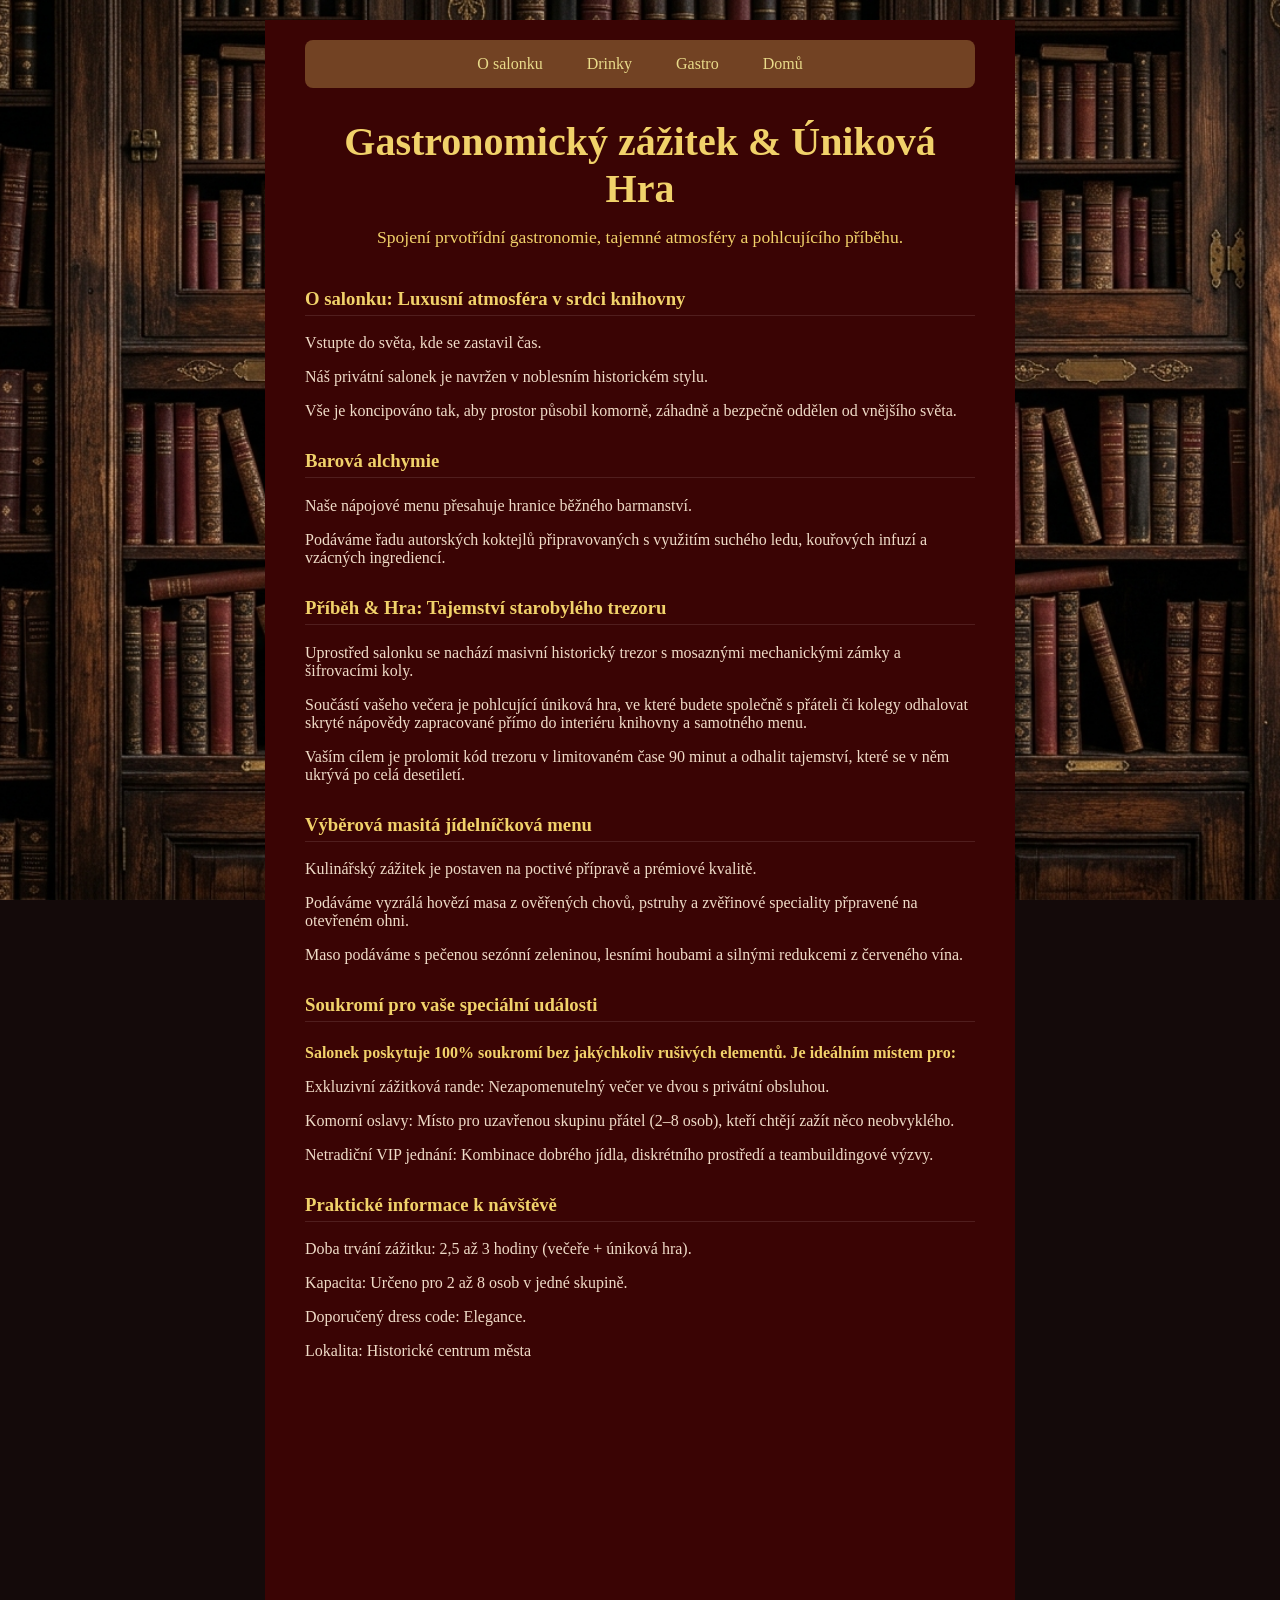
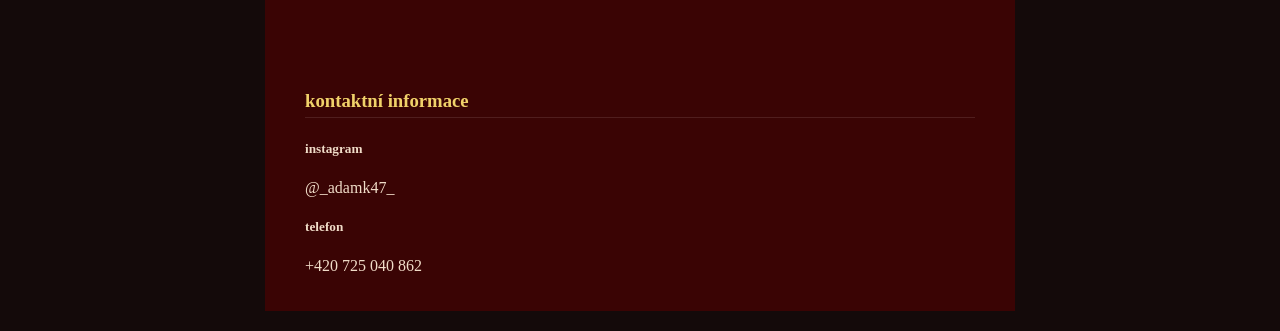
<file: index.html>
<!DOCTYPE html>
<html lang="cs">
<head>
    <meta charset="UTF-8">
    <meta name="viewport" content="width=device-width, initial-scale=1.0">
    <title>restaurace</title>
     <link rel="stylesheet" href="style.css">
     <link rel="icon" type="image/x-icon" href="favicon.ico">
</head>
 
<body>
   
<div>
    <style>
  .nav-link {
    color: rgb(233, 219, 138);
    background-color: transparent;
    margin: 0 5px;
    padding: 8px 15px; 
    text-decoration: none;
    border-radius: 4px;
    transition: all 0.3s ease; 
  }
  .nav-link:hover {
    color: wheat;
    background-color: rgba(255, 255, 255, 0.2);
  }
</style>

<nav style="text-align: center; margin-bottom: 30px;">
    <a href="salonek.html" class="nav-link">O salonku</a>
    <a href="drinky.html" class="nav-link">Drinky</a>
    <a href="gastro.html" class="nav-link">Gastro</a>
    <a href="index.html" class="nav-link">Domů</a>
</nav>

   
    <h1 id="nazev">Gastronomický zážitek & Úniková Hra</h1>
    <h2>Spojení prvotřídní gastronomie, tajemné atmosféry a pohlcujícího příběhu.</h2>
   <h3> O salonku: Luxusní atmosféra v srdci knihovny</h3>
   <p>Vstupte do světa, kde se zastavil čas.</p>
   <p> Náš privátní salonek je navržen v noblesním historickém stylu.</p>
   <p>Vše je koncipováno tak, aby prostor působil komorně, záhadně a bezpečně oddělen od vnějšího světa.</p>
    <h3>Barová alchymie</h3>
    <p>Naše nápojové menu přesahuje hranice běžného barmanství. </p>
    <p>Podáváme řadu autorských koktejlů připravovaných s využitím suchého ledu, kouřových infuzí a vzácných ingrediencí.</p>
    <h3>Příběh & Hra: Tajemství starobylého trezoru</h3>
    <p>Uprostřed salonku se nachází masivní historický trezor s mosaznými mechanickými zámky a šifrovacími koly.</p>
    <p> Součástí vašeho večera je pohlcující úniková hra, ve které budete společně s přáteli či kolegy odhalovat skryté nápovědy zapracované přímo do interiéru knihovny a samotného menu.</p>
    <p> Vaším cílem je prolomit kód trezoru v limitovaném čase 90 minut a odhalit tajemství, které se v něm ukrývá po celá desetiletí.</p>
    <h3>Výběrová masitá jídelníčková menu</h3>
    <p>Kulinářský zážitek je postaven na poctivé přípravě a prémiové kvalitě.</p>
    <p> Podáváme vyzrálá hovězí masa z ověřených chovů, pstruhy a zvěřinové speciality přpravené na otevřeném ohni.</p>
    <p> Maso podáváme s pečenou sezónní zeleninou, lesními houbami a silnými redukcemi z červeného vína. </p>
    <h3>Soukromí pro vaše speciální události</h3>
    <h4>Salonek poskytuje 100% soukromí bez jakýchkoliv rušivých elementů. Je ideálním místem pro:</h4>
    <p>Exkluzivní zážitková rande: Nezapomenutelný večer ve dvou s privátní obsluhou.</p>
    <p>Komorní oslavy: Místo pro uzavřenou skupinu přátel (2–8 osob), kteří chtějí zažít něco neobvyklého.</p>
    <p>Netradiční VIP jednání: Kombinace dobrého jídla, diskrétního prostředí a teambuildingové výzvy.</p>
    <h3>Praktické informace k návštěvě</h3>
    <p>Doba trvání zážitku: 2,5 až 3 hodiny (večeře + úniková hra).</p>
    <p>Kapacita: Určeno pro 2 až 8 osob v jedné skupině.</p>
    <p>Doporučený dress code: Elegance.</p>
    <p>Lokalita: Historické centrum města</p>
    <iframe
    src="https://mapy.com/s/devolelosu" width="400" height="280" frameborder="0"
        title="Mapa, kde nás najdete"
        loading="lazy"></iframe>
    <h3>kontaktní informace</h3>
    <h5>instagram</h5>
    <p>@_adamk47_</p>
    <h5>telefon</h5>
    <p>+420 725 040 862</p>
</div>  
</body>
</html>
</file>
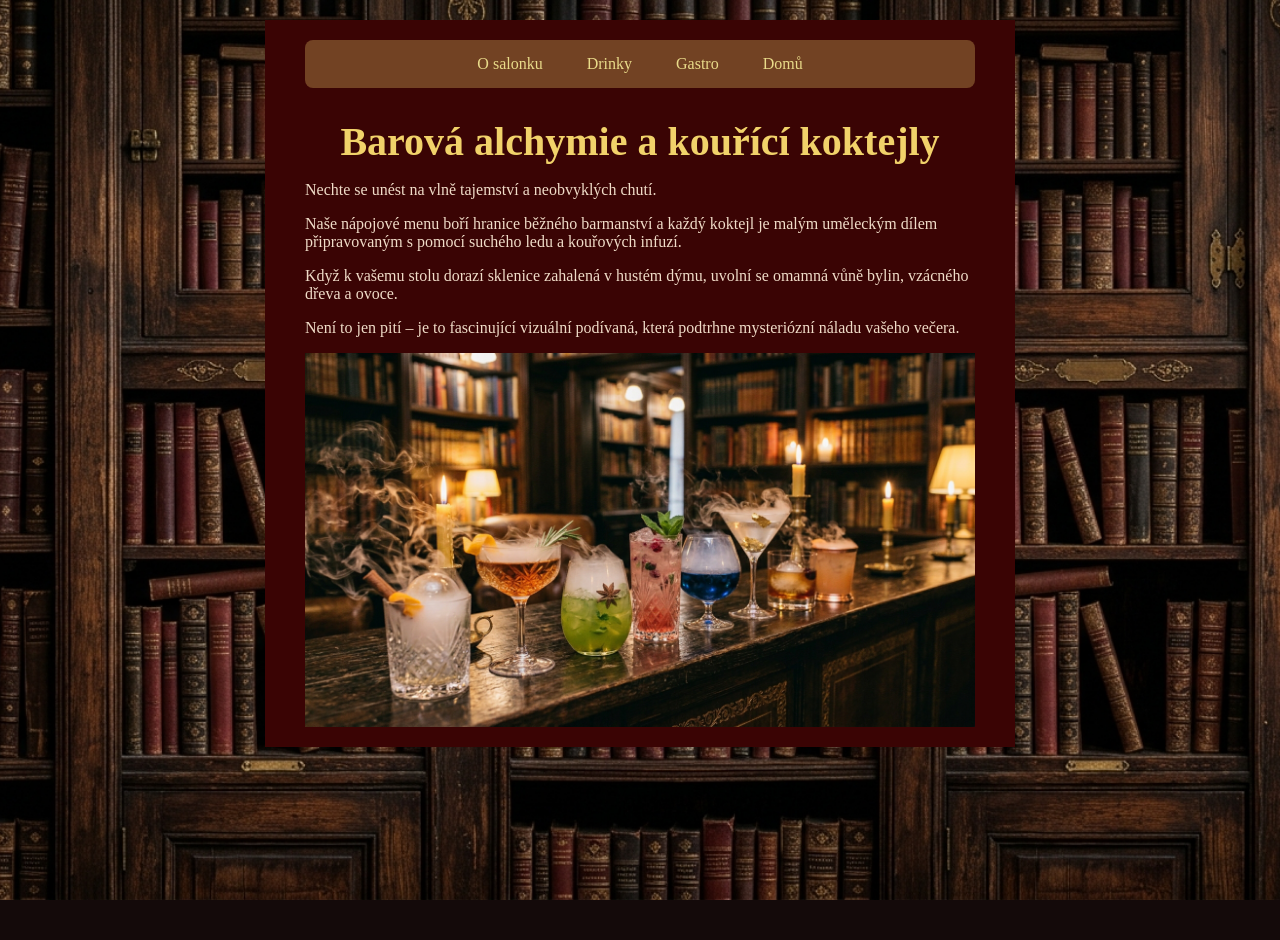
<file: drinky.html>
<!DOCTYPE html>
<html lang="cs">
<head>
    <meta charset="UTF-8">
    <meta name="viewport" content="width=device-width, initial-scale=1.0">
    <title>restaurace</title>
     <link rel="stylesheet" href="style.css">
</head>
<body>
    <div>
         <style>
  .nav-link {
    color: rgb(233, 219, 138);
    background-color: transparent;
    margin: 0 5px;
    padding: 8px 15px; 
    text-decoration: none;
    border-radius: 4px;
    transition: all 0.3s ease; 
  }
  .nav-link:hover {
    color: wheat;
    background-color: rgba(255, 255, 255, 0.2);
  }
</style>

<nav style="text-align: center; margin-bottom: 30px;">
    <a href="salonek.html" class="nav-link">O salonku</a>
    <a href="drinky.html" class="nav-link">Drinky</a>
    <a href="trezor.html" class="nav-link">Gastro</a>
    <a href="index.html" class="nav-link">Domů</a>
</nav>
        <h1> Barová alchymie a kouřící koktejly</h1>
        <p>Nechte se unést na vlně tajemství a neobvyklých chutí.</p>
        <p>Naše nápojové menu boří hranice běžného barmanství a každý koktejl je malým uměleckým dílem připravovaným s pomocí suchého ledu a kouřových infuzí.</p>
        <p>Když k vašemu stolu dorazí sklenice zahalená v hustém dýmu, uvolní se omamná vůně bylin, vzácného dřeva a ovoce.</p>
        <p>Není to jen pití – je to fascinující vizuální podívaná, která podtrhne mysteriózní náladu vašeho večera.</p>
         <img src="drinky.jpg" alt="drinky" >
    </div>
</body>
</file>
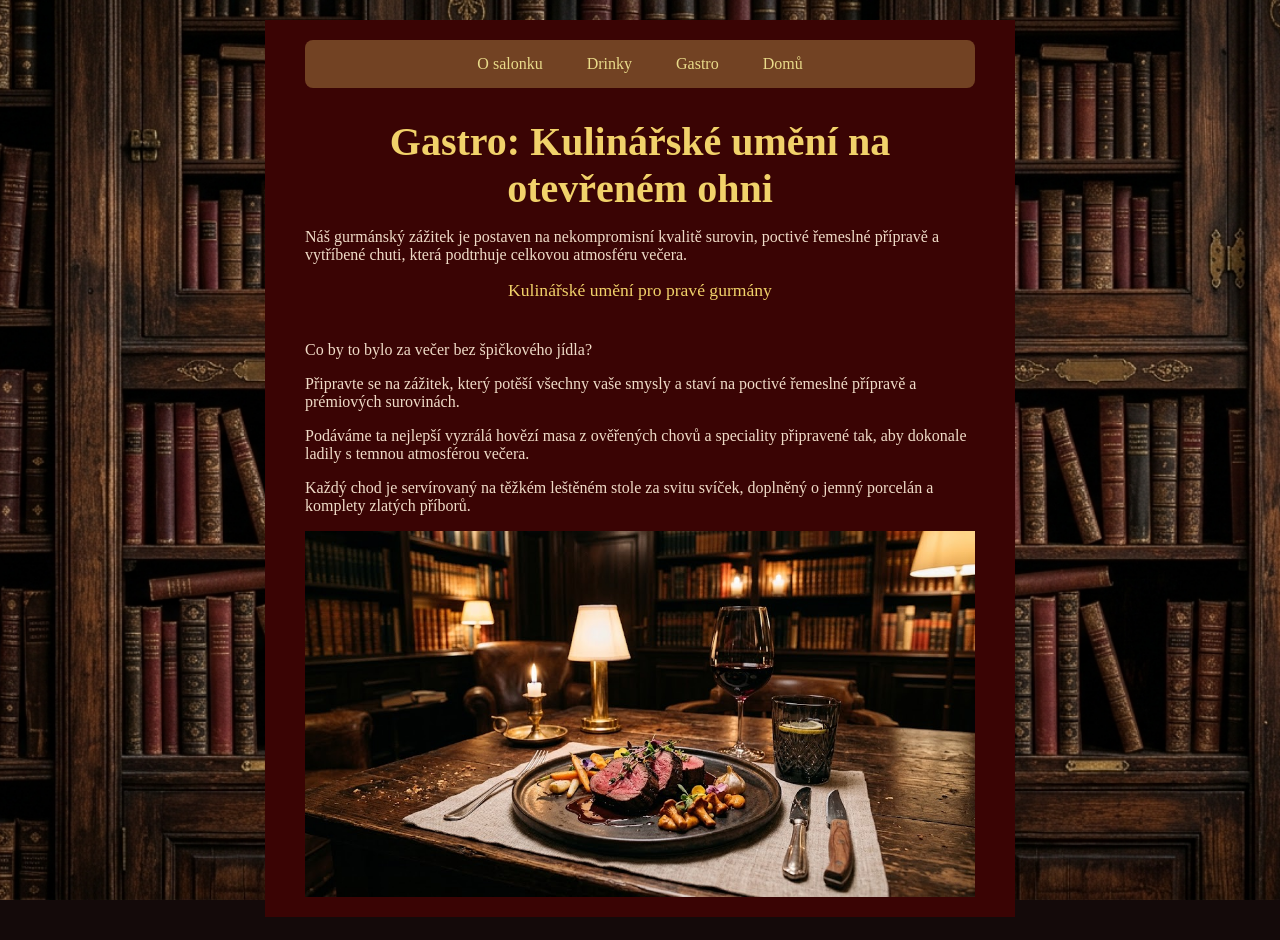
<file: gastro.html>
<!DOCTYPE html>
<html lang="cs">
<head>
    <meta charset="UTF-8">
    <meta name="viewport" content="width=device-width, initial-scale=1.0">
    <title>restaurace</title>
     <link rel="stylesheet" href="style.css">
</head>
<body>
    <div>
         <style>
  .nav-link {
    color: rgb(233, 219, 138);
    background-color: transparent;
    margin: 0 5px;
    padding: 8px 15px; 
    text-decoration: none;
    border-radius: 4px;
    transition: all 0.3s ease; 
  }
  .nav-link:hover {
    color:wheat;
    background-color: rgba(255, 255, 255, 0.2);
  }
</style>

<nav style="text-align: center; margin-bottom: 30px;">
    <a href="salonek.html" class="nav-link">O salonku</a>
    <a href="drinky.html" class="nav-link">Drinky</a>
    <a href="trezor.html" class="nav-link">Gastro</a>
    <a href="index.html" class="nav-link">Domů</a>
</nav>
        <h1>Gastro: Kulinářské umění na otevřeném ohni</h1>
        <p>Náš gurmánský zážitek je postaven na nekompromisní kvalitě surovin, poctivé řemeslné přípravě a vytříbené chuti, která podtrhuje celkovou atmosféru večera.</p>
        <h2>Kulinářské umění pro pravé gurmány</h2>
        <p>Co by to bylo za večer bez špičkového jídla?</p>
        <p>Připravte se na zážitek, který potěší všechny vaše smysly a staví na poctivé řemeslné přípravě a prémiových surovinách.</p>
        <p>Podáváme ta nejlepší vyzrálá hovězí masa z ověřených chovů a speciality připravené tak, aby dokonale ladily s temnou atmosférou večera.</p>
        <p>Každý chod je servírovaný na těžkém leštěném stole za svitu svíček, doplněný o jemný porcelán a komplety zlatých příborů.</p>
         <img src="jidlo.jpg" alt="gastro" >
    </div>


</body>
</file>
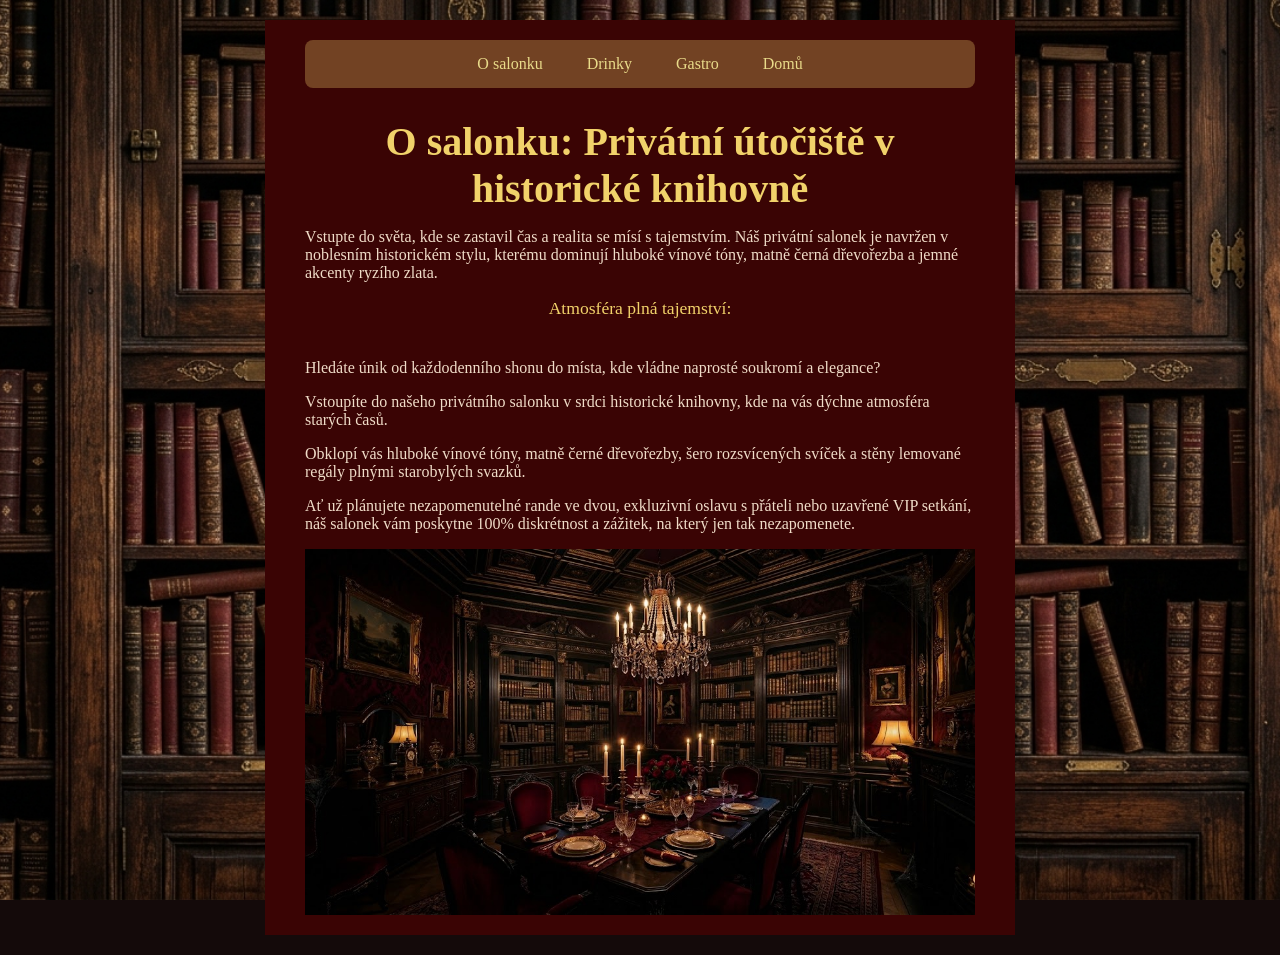
<file: salonek.html>
<!DOCTYPE html>
<html lang="cs">
<head>
    <meta charset="UTF-8">
    <meta name="viewport" content="width=device-width, initial-scale=1.0">
    <title>restaurace</title>
     <link rel="stylesheet" href="style.css">
</head>
<body>
    <div>
         <style>
  .nav-link {
    color: rgb(233, 219, 138);
    background-color: transparent;
    margin: 0 5px;
    padding: 8px 15px; 
    text-decoration: none;
    border-radius: 4px;
    transition: all 0.3s ease; 
  }
  .nav-link:hover {
    color: wheat;
    background-color: rgba(255, 255, 255, 0.2);
  }
</style>

<nav style="text-align: center; margin-bottom: 30px;">
    <a href="salonek.html" class="nav-link">O salonku</a>
    <a href="drinky.html" class="nav-link">Drinky</a>
    <a href="trezor.html" class="nav-link">Gastro</a>
    <a href="index.html" class="nav-link">Domů</a>
</nav>
        <h1>O salonku: Privátní útočiště v historické knihovně</h1>
        <p>Vstupte do světa, kde se zastavil čas a realita se mísí s tajemstvím. Náš privátní salonek je navržen v noblesním historickém stylu, kterému dominují hluboké vínové tóny, matně černá dřevořezba a jemné akcenty ryzího zlata.</p>
        <h2>Atmosféra plná tajemství:</h3>
        <p>Hledáte únik od každodenního shonu do místa, kde vládne naprosté soukromí a elegance?</p>
        <p>Vstoupíte do našeho privátního salonku v srdci historické knihovny, kde na vás dýchne atmosféra starých časů.</p>
        <p>Obklopí vás hluboké vínové tóny, matně černé dřevořezby, šero rozsvícených svíček a stěny lemované regály plnými starobylých svazků.</p>
        <p>Ať už plánujete nezapomenutelné rande ve dvou, exkluzivní oslavu s přáteli nebo uzavřené VIP setkání, náš salonek vám poskytne 100% diskrétnost a zážitek, na který jen tak nezapomenete.</p>
        <img src="salonek.jpg" alt="salonek">





    </div>
</body>
</file>
<file: style.css>
body {
    max-width: 750px;
    margin: auto;
    font-family: 'Times New Roman', Times, serif;
    background-color: rgb(20, 10, 10);
    color: rgb(240, 220, 200);        
    padding: 20px;
    background-image: src="obr.jpg";
    background-image: url(knihovna.jpg);
    background-size: cover;
    background-position: center;
    background-repeat: no-repeat;
    background-attachment: fixed;
    min-height: 100vh;
   
}
div{
    background-color: rgb(58, 4, 4);
    padding: 20px 40px;
}

h1{
font-family: 'Georgia', serif;
    text-align: center;
    color: rgb(241, 210, 106);          
    font-size: 2.5rem;
    margin-bottom: 5px;
    }
 
h2 {
    text-align: center;
    font-size: 1.1rem;
    color: rgb(241, 210, 106);
    font-weight: normal;
    margin-bottom: 40px;
}
h3 {
    color: rgb(241, 210, 106);          
    border-bottom: 1px solid rgb(80, 30, 30);
    padding-bottom: 5px;
    margin-top: 30px;
}
h4 {
    color: rgb(241, 210, 106);
    margin-bottom: 5px;
}
nav{
    text-align: center;
  color: rgb(92, 4, 4);
  margin-bottom: 30px;
  background-color: rgba(241, 210, 106, 0.3);
  padding: 15px 20px;
  border-radius: 8px;
}
img{
    display: block;     
  margin-left: auto;   
  margin-right:  auto;  
  width: 100%;      
  height: auto;
}
</file>
